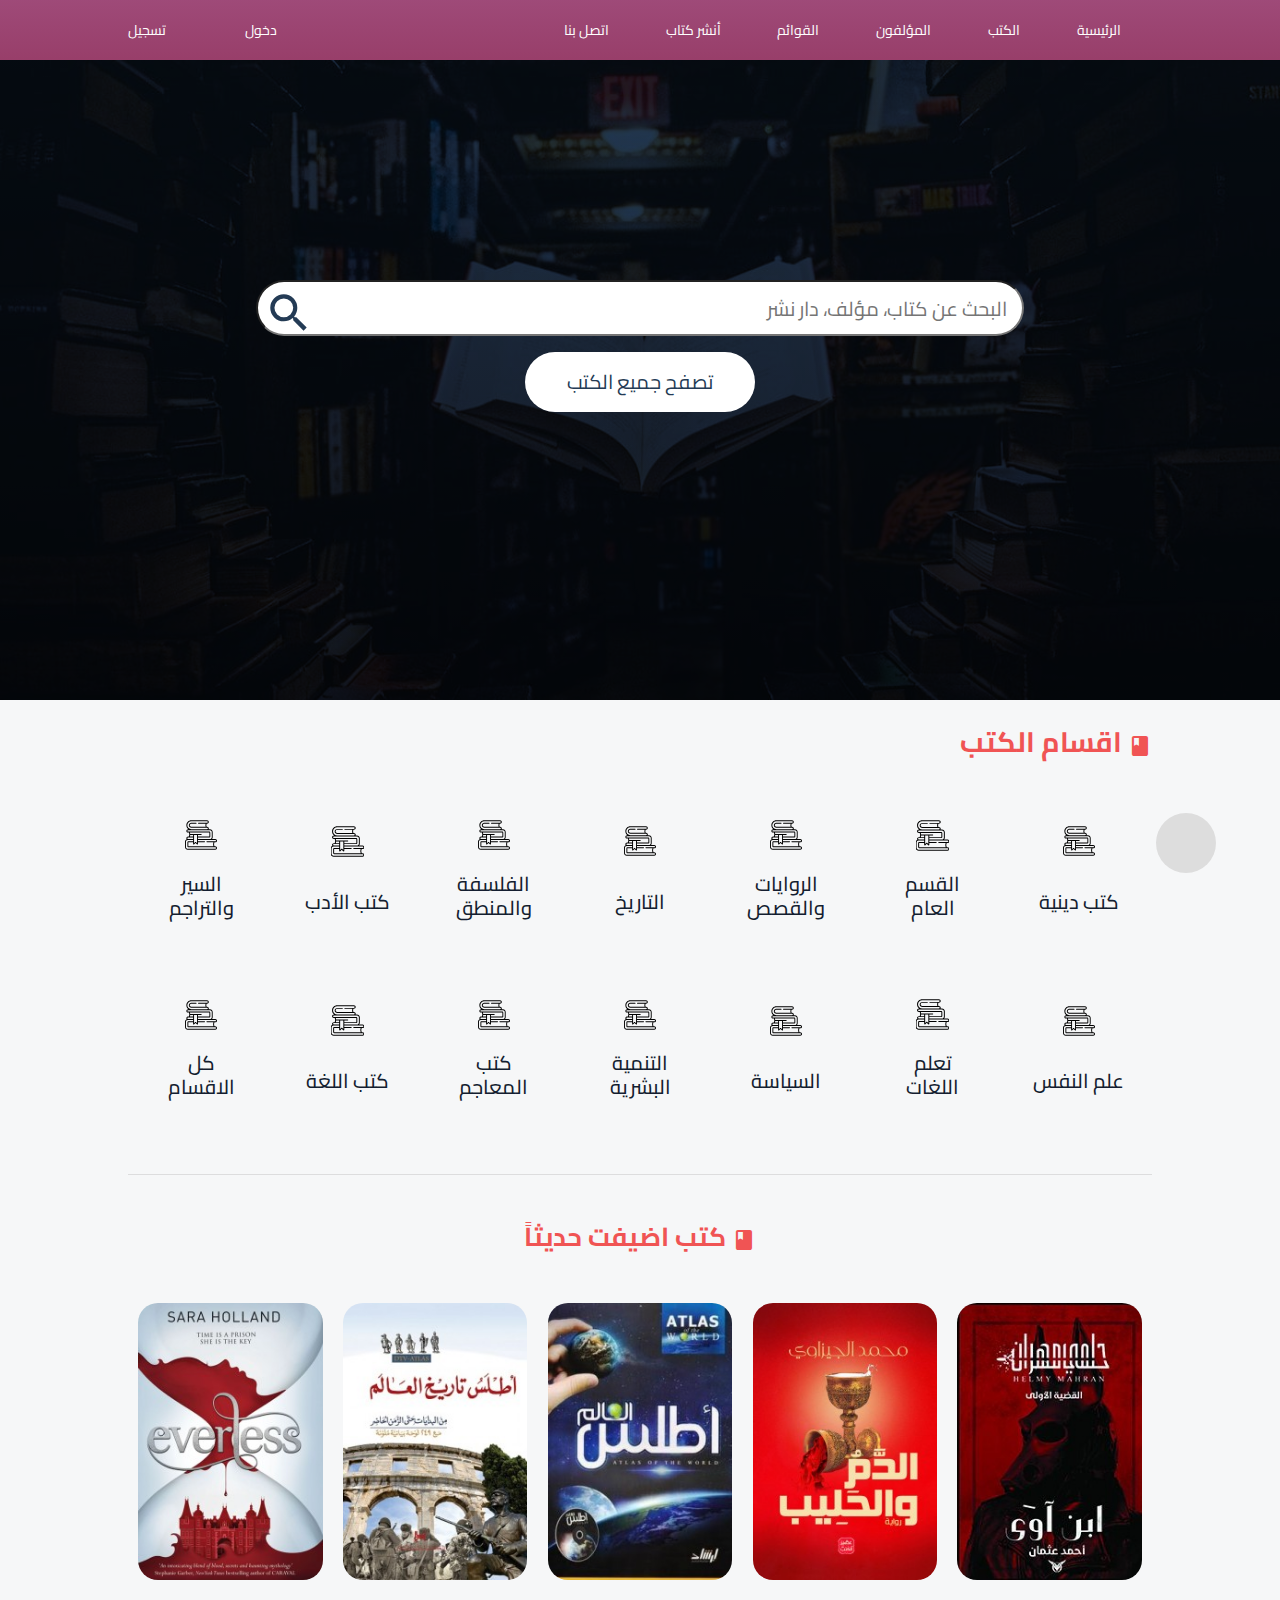
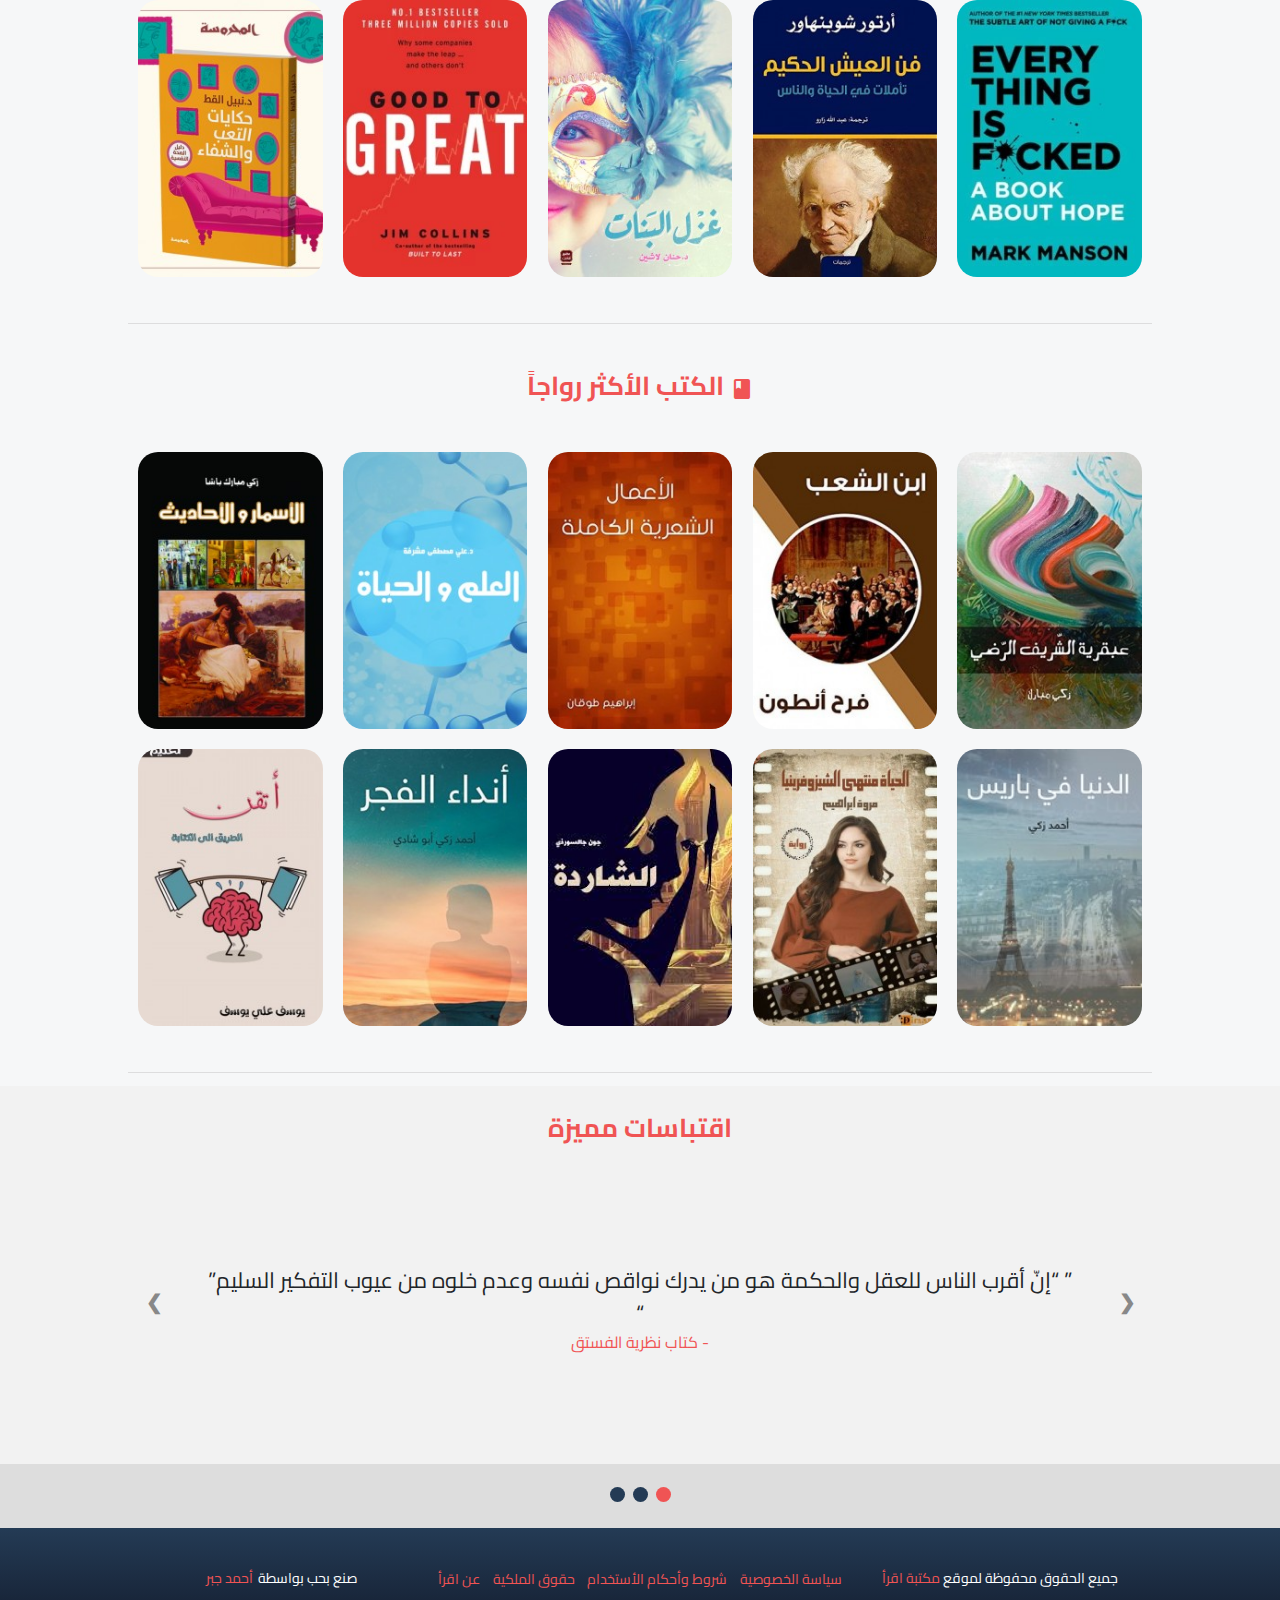
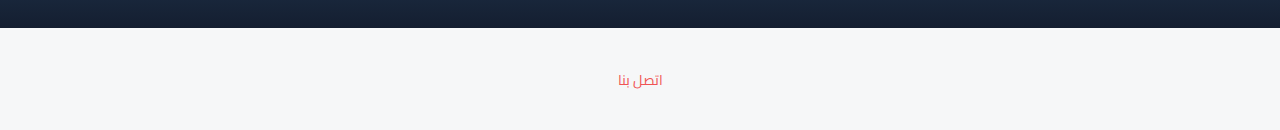
<file: index.html>
<!DOCTYPE html>
<html dir="rtl" lang="ar">

<head>
    <meta charset="UTF-8">
    <meta name="viewport" content="width=device-width, initial-scale=1.0">
    <link rel="shortcut icon" href="icons/book.svg" type="image/x-icon">

    <script src="bootstrap/js/bootstrap.js"></script>
    <script src="jquary/jquery-3.5.1.js"></script>
    <link rel="preconnect" href="https://fonts.gstatic.com">
    <link rel="stylesheet" href="https://fonts.googleapis.com/css2?family=Cairo:wght@300;400;600;700;900&display=swap">
    <link rel="stylesheet" href="https://use.fontawesome.com/releases/v5.15.1/css/all.css"
        integrity="sha384-vp86vTRFVJgpjF9jiIGPEEqYqlDwgyBgEF109VFjmqGmIY/Y4HV4d3Gp2irVfcrp" crossorigin="anonymous">
    <link rel="stylesheet" href="https://fonts.googleapis.com/icon?family=Material+Icons">
    <link rel="stylesheet" href="bootstrap/css/bootstrap.css">
    <link rel="stylesheet" href="css/home.css">
    <title>مكتبة إقرأ</title>
</head>

<body>
    <!-- header -->
    <header>
        <!-- navbar -->
        <nav>
            <div class="wrapper">
                <div class="menu">
                    <a href="#">
                        <i  id="home" class="fa fa-home"></i>
                        الرئيسية</a>
                    <a href="pages/books.html">
                        <i class="fas fa-book"></i>
                        الكتب</a>
                    <a href="#">
                        <i class="fas fa-feather-alt"></i> المؤلفون</a>
                    <a href="#">
                        <i class="fa fa-list"></i>
                        القوائم</a>
                    <a href="#">
                        <i class="fa fa-upload"></i>
                        أنشر كتاب</a>
                    <a href="#">
                        <i class="fas fa-headset"></i> اتصل بنا</a>
                </div>
                <div class="mobilemenu">
                    <i class="material-icons">menu</i>
                    <!-- <div class="mob-menu">
                        <a href="#">
                            <i class="fa fa-home"></i>
                            الرئيسية</a>
                        <a href="#">
                            <i class="fas fa-book"></i>
                            الكتب</a>
                        <a href="#">
                            <i class='fas fa-book-reader'></i>
                            المؤلفون</a>
                        <a href="#">
                            <i class="fa fa-list"></i>
                            القوائم</a>
                        <a href="#">
                            <i class="fa fa-upload"></i>
                            أنشر كتاب</a>
                        <a href="#">
                            <i class="material-icons ico">markunread</i>
                            اتصل بنا</a>
                    </div> -->
                </div>
                <div class="login">
                    <a href="#">
                        <i class='fas fa-user-check'></i>
                        دخول</a>
                    <a href="#">
                        <i class="fas fa-user-plus"></i> تسجيل</a>
                </div>
            </div>
        </nav>

        <!-- search area -->
        <div class="search">
            <div class="s-text">
                <div class="input-search">
                    <input type="search" placeholder="البحث عن كتاب، مؤلف، دار نشر" name="search" id="search">
                    <a href="#"><i class="material-icons">search</i></a>
                </div>
                <a href="pages/books.html">تصفح جميع الكتب</a>
            </div>
        </div>
    </header>

    <!-- catagory section -->
    <section class="catagories">
        <h2>
            <i class="material-icons">book</i>
            اقسام الكتب
        </h2>
        <div class="cat">
            <div>
                <div class="img"></div>
                <h3>كتب دينية</h3>
            </div>
            <div>
                <div class="img"></div>
                <h3>القسم العام</h3>
            </div>
            <div>
                <div class="img"></div>
                <h3>الروايات والقصص</h3>
            </div>
            <div>
                <div class="img"></div>
                <h3> التاريخ</h3>
            </div>
            <div>
                <div class="img"></div>
                <h3> الفلسفة والمنطق</h3>
            </div>
            <div>
                <div class="img"></div>
                <h3>كتب الأدب</h3>
            </div>
            <div>
                <div class="img"></div>
                <h3>السير والتراجم</h3>
            </div>
            <div>
                <div class="img"></div>
                <h3> علم النفس</h3>
            </div>
            <div>
                <div class="img"></div>
                <h3>تعلم اللغات</h3>
            </div>
            <div>
                <div class="img"></div>
                <h3>السياسة</h3>
            </div>
            <div>
                <div class="img"></div>
                <h3>التنمية البشرية</h3>
            </div>
            <div>
                <div class="img"></div>
                <h3>كتب المعاجم</h3>
            </div>
            <div>
                <div class="img"></div>
                <h3>كتب اللغة</h3>
            </div>
            <div>
                <div class="img"></div>
                <h3>كل الاقسام</h3>
            </div>

        </div>
    </section>

    <hr>
    <!-- latest books -->
    <section class="latest-books">
        <h2>
            <i class="material-icons">book</i>
            كتب اضيفت حديثاً
        </h2>
        <div class="new">
            <div class="book">
                <div class="img">
                    <img src="images/bookcover/A (1).jpg">
                </div>
                <div class="book-text">
                    <h3>عنوان الكتاب</h3>
                    <span>أسم الكاتب</span>
                    <a href="#">
                        <i class='fas fa-file-pdf'></i>
                        تحميل</a>
                    <a href="#">
                        <i class='fab fa-readme'></i>
                        قراءة
                    </a>
                </div>
            </div>

            <div class="book">
                <div class="img">
                    <img src="images/bookcover/A (2).jpg">
                </div>
                <div class="book-text">
                    <h3>عنوان الكتاب</h3>
                    <span>أسم الكاتب</span>
                    <a href="#">
                        <i class='fas fa-file-pdf'></i>
                        تحميل</a>
                    <a href="#">
                        <i class='fab fa-readme'></i>
                        قراءة
                    </a>
                </div>
            </div>

            <div class="book">
                <div class="img">
                    <img src="images/bookcover/A (3).jpg">
                </div>
                <div class="book-text">
                    <h3>عنوان الكتاب</h3>
                    <span>أسم الكاتب</span>
                    <a href="#">
                        <i class='fas fa-file-pdf'></i>
                        تحميل</a>
                    <a href="#">
                        <i class='fab fa-readme'></i>
                        قراءة
                    </a>
                </div>
            </div>

            <div class="book">
                <div class="img">
                    <img src="images/bookcover/A (4).jpg">
                </div>
                <div class="book-text">
                    <h3>عنوان الكتاب</h3>
                    <span>أسم الكاتب</span>
                    <a href="#">
                        <i class='fas fa-file-pdf'></i>
                        تحميل</a>
                    <a href="#">
                        <i class='fab fa-readme'></i>
                        قراءة
                    </a>
                </div>
            </div>

            <div class="book">
                <div class="img">
                    <img src="images/bookcover/A (5).jpg">
                </div>
                <div class="book-text">
                    <h3>عنوان الكتاب</h3>
                    <span>أسم الكاتب</span>
                    <a href="#">
                        <i class='fas fa-file-pdf'></i>
                        تحميل</a>
                    <a href="#">
                        <i class='fab fa-readme'></i>
                        قراءة
                    </a>
                </div>
            </div>

            <div class="book">
                <div class="img">
                    <img src="images/bookcover/A (6).jpg">
                </div>
                <div class="book-text">
                    <h3>عنوان الكتاب</h3>
                    <span>أسم الكاتب</span>
                    <a href="#">
                        <i class='fas fa-file-pdf'></i>
                        تحميل</a>
                    <a href="#">
                        <i class='fab fa-readme'></i>
                        قراءة
                    </a>
                </div>
            </div>

            <div class="book">
                <div class="img">
                    <img src="images/bookcover/A (7).jpg">
                </div>
                <div class="book-text">
                    <h3>عنوان الكتاب</h3>
                    <span>أسم الكاتب</span>
                    <a href="#">
                        <i class='fas fa-file-pdf'></i>
                        تحميل</a>
                    <a href="#">
                        <i class='fab fa-readme'></i>
                        قراءة
                    </a>
                </div>
            </div>

            <div class="book">
                <div class="img">
                    <img src="images/bookcover/A (8).jpg">
                </div>
                <div class="book-text">
                    <h3>عنوان الكتاب</h3>
                    <span>أسم الكاتب</span>
                    <a href="#">
                        <i class='fas fa-file-pdf'></i>
                        تحميل</a>
                    <a href="#">
                        <i class='fab fa-readme'></i>
                        قراءة
                    </a>
                </div>
            </div>

            <div class="book">
                <div class="img">
                    <img src="images/bookcover/A (9).jpg">
                </div>
                <div class="book-text">
                    <h3>عنوان الكتاب</h3>
                    <span>أسم الكاتب</span>
                    <a href="#">
                        <i class='fas fa-file-pdf'></i>
                        تحميل</a>
                    <a href="#">
                        <i class='fab fa-readme'></i>
                        قراءة
                    </a>
                </div>
            </div>

            <div class="book">
                <div class="img">
                    <img src="images/bookcover/A (10).jpg">
                </div>
                <div class="book-text">
                    <h3>عنوان الكتاب</h3>
                    <span>أسم الكاتب</span>
                    <a href="#">
                        <i class='fas fa-file-pdf'></i>
                        تحميل</a>
                    <a href="#">
                        <i class='fab fa-readme'></i>
                        قراءة
                    </a>
                </div>
            </div>

        </div>
    </section>
    <hr>
    <section class="top-books">
        <h2>
            <i class="material-icons">book</i>
            الكتب الأكثر رواجاً
        </h2>
        <div class="new">
            <div class="book">
                <div class="img">
                    <img src="images/bookcover/B (1).jpg">
                </div>
                <div class="book-text">
                    <h3>عنوان الكتاب</h3>
                    <span>أسم الكاتب</span>
                    <a href="#">
                        <i class='fas fa-file-pdf'></i>
                        تحميل</a>
                    <a href="#">
                        <i class='fab fa-readme'></i>
                        قراءة
                    </a>
                </div>
            </div>

            <div class="book">
                <div class="img">
                    <img src="images/bookcover/B (2).jpg">
                </div>
                <div class="book-text">
                    <h3>عنوان الكتاب</h3>
                    <span>أسم الكاتب</span>
                    <a href="#">
                        <i class='fas fa-file-pdf'></i>
                        تحميل</a>
                    <a href="#">
                        <i class='fab fa-readme'></i>
                        قراءة
                    </a>
                </div>
            </div>

            <div class="book">
                <div class="img">
                    <img src="images/bookcover/B (3).jpg">
                </div>
                <div class="book-text">
                    <h3>عنوان الكتاب</h3>
                    <span>أسم الكاتب</span>
                    <a href="#">
                        <i class='fas fa-file-pdf'></i>
                        تحميل</a>
                    <a href="#">
                        <i class='fab fa-readme'></i>
                        قراءة
                    </a>
                </div>
            </div>

            <div class="book">
                <div class="img">
                    <img src="images/bookcover/B (4).jpg">
                </div>
                <div class="book-text">
                    <h3>عنوان الكتاب</h3>
                    <span>أسم الكاتب</span>
                    <a href="#">
                        <i class='fas fa-file-pdf'></i>
                        تحميل</a>
                    <a href="#">
                        <i class='fab fa-readme'></i>
                        قراءة
                    </a>
                </div>
            </div>

            <div class="book">
                <div class="img">
                    <img src="images/bookcover/B (5).jpg">
                </div>
                <div class="book-text">
                    <h3>عنوان الكتاب</h3>
                    <span>أسم الكاتب</span>
                    <a href="#">
                        <i class='fas fa-file-pdf'></i>
                        تحميل</a>
                    <a href="#">
                        <i class='fab fa-readme'></i>
                        قراءة
                    </a>
                </div>
            </div>

            <div class="book">
                <div class="img">
                    <img src="images/bookcover/B (6).jpg">
                </div>
                <div class="book-text">
                    <h3>عنوان الكتاب</h3>
                    <span>أسم الكاتب</span>
                    <a href="#">
                        <i class='fas fa-file-pdf'></i>
                        تحميل</a>
                    <a href="#">
                        <i class='fab fa-readme'></i>
                        قراءة
                    </a>
                </div>
            </div>

            <div class="book">
                <div class="img">
                    <img src="images/bookcover/B (7).jpg">
                </div>
                <div class="book-text">
                    <h3>عنوان الكتاب</h3>
                    <span>أسم الكاتب</span>
                    <a href="#">
                        <i class='fas fa-file-pdf'></i>
                        تحميل</a>
                    <a href="#">
                        <i class='fab fa-readme'></i>
                        قراءة
                    </a>
                </div>
            </div>

            <div class="book">
                <div class="img">
                    <img src="images/bookcover/B (8).jpg">
                </div>
                <div class="book-text">
                    <h3>عنوان الكتاب</h3>
                    <span>أسم الكاتب</span>
                    <a href="#">
                        <i class='fas fa-file-pdf'></i>
                        تحميل</a>
                    <a href="#">
                        <i class='fab fa-readme'></i>
                        قراءة
                    </a>
                </div>
            </div>

            <div class="book">
                <div class="img">
                    <img src="images/bookcover/B (9).jpg">
                </div>
                <div class="book-text">
                    <h3>عنوان الكتاب</h3>
                    <span>أسم الكاتب</span>
                    <a href="#">
                        <i class='fas fa-file-pdf'></i>
                        تحميل</a>
                    <a href="#">
                        <i class='fab fa-readme'></i>
                        قراءة
                    </a>
                </div>
            </div>

            <div class="book">
                <div class="img">
                    <img src="images/bookcover/B (10).jpg">
                </div>
                <div class="book-text">
                    <h3>عنوان الكتاب</h3>
                    <span>أسم الكاتب</span>
                    <a href="#">
                        <i class='fas fa-file-pdf'></i>
                        تحميل</a>
                    <a href="#">
                        <i class='fab fa-readme'></i>
                        قراءة
                    </a>
                </div>
            </div>

        </div>
    </section>
    <hr>
    <section class="quotes">
        <h2>
            <i class='fas fa-quote-right'></i>
            اقتباسات مميزة
            <i class='fas fa-quote-left'></i>
        </h2>


        <!-- Slideshow container -->
        <div class="slideshow-container">

            <!-- Full-width slides/quotes -->
            <div class="mySlides">
                <q>
                    “إنّ أقرب الناس للعقل والحكمة هو من يدرك نواقص نفسه وعدم خلوه من عيوب التفكير السليم”
                </q>
                <p class="author">- كتاب نظرية الفستق</p>
            </div>

            <div class="mySlides">
                <q>
                    ليست الثقافة دينا يوحد بين القلوب ويؤلفها, بل هى على الأرجح تفرقها؛ لأنها تطلع المظلومين على هول
                    الظلم الذى يعانونه, وتطلع المحظوظين على ما يمكن أن يفقدوه
                </q>
                <p class="author">- رواية يوتيوبيا - احمد خالد توفيق</p>
            </div>

            <div class="mySlides">
                <q>
                    الطريف ان الكثير من الشباب _و علي الرغم من صدق نواياهم في طلب الجهاد _ يظنون ان الامر لا يتطلب
                    اكثر من حمل السلاح لكي يصبح الواحد منهم بطلا كابطال الصحابة في بدر و احد ، و الواقع ان درب
                    الجهاد طويل طويل لعل اخره حمل السلاح ( وليس اوله كما يظن البعض
                </q>
                <p class="author">- كتاب مائة من عظماء أمة الاسلام</p>
            </div>

            <!-- Next/prev buttons -->
            <a class="next" onclick="plusSlides(-1)">&#10094;</a>
            <a class="prev" onclick="plusSlides(1)">&#10095;</a>
        </div>

        <!-- Dots/bullets/indicators -->
        <div class="dot-container">
            <span class="dot" onclick="currentSlide(1)"></span>
            <span class="dot" onclick="currentSlide(2)"></span>
            <span class="dot" onclick="currentSlide(3)"></span>
        </div>
    </section>

    <footer>
        <div class="f-c">

            <div class="cp">
                جميع الحقوق محفوظة لموقع
                <a href="#" class="cpa">مكتبة اقرأ</a>
            </div>
            <div class="fo-menu">
                <a href="pages/policy.html">سياسة الخصوصية</a>
                <a href="pages/terms.html">شروط وأحكام الأستخدام</a>
                <a href="#">حقوق الملكية</a>
                <a href="#">عن اقرأ</a>
                <a href="#">اتصل بنا</a>
            </div>
            <div class="coder">
                صنع بحب
                <i class="fas fa-heart"></i>
                بواسطة
                <a href="https:www.facebook.com/desgbr">أحمد جبر</a>
            </div>
        </div>
    </footer>

    <a href="#home" class="top-pg">
        <i class="fa fa-arrow-circle-up" aria-hidden="true"></i>
    </a>
    <script src="js/main.js"></script>
</body>

</html>
</file>
<file: css/home.css>
* {
    box-sizing: border-box;
    margin: 0;
    padding: 0;
    font-family: 'Cairo', sans-serif;
    direction: rtl;
    scroll-behavior: smooth;
    user-select: none;

}

a:hover {
    text-decoration: unset;
}

:root {
    --br: 1px solid red;
    --grad: linear-gradient(to top, #141E30, #243B55);
    --grad2: radial-gradient(to center, #141E30, #243B55);
    --wrapper: 80%
}

body {
    margin: 0 auto;
    background-color: #243b550a;
}

/* global style */
h2 {
    text-align: right;
    color: #f05454;
    font-weight: 700;
    font-size: 28px;
    margin-bottom: 3%;
    padding: 0;
}

h2 i {
    font-size: 30px;
    vertical-align: sub;
}
hr{
    width: 80%;
    margin: 1% auto;
}
.top-pg{
    display: block;
    position: fixed;
    bottom: 3%;
    right: 5%;
    font-size: 50px;
    color: #141E30;
    width: 60px;
    height: 60px;
    line-height: 60px;
    text-align: center;
    background-color: #ddd;
    border-radius: 50%;
}
.top-pg i{
    margin: 0;
    padding: 0;
}
.top-pg:hover{
    color: #f05454;
}

/* header style */
header {
    background-image: url('../images/the-end-of-a-book-1268x845.jpeg'), var(--grad);
    background-blend-mode: multiply;
    background-size: cover;
    background-position: center center;
    height: 700px;
    position: relative;
}
.hide-bg{
    height: auto;
    background: none;
}
nav {
    margin: 0 auto;
    height: 60px;
    background-image: linear-gradient(to top, rgba(20, 30, 48, 0.4), rgba(36, 59, 85, 0.4));
    text-align: right;
    line-height: 60px;

}

.wrapper {
    width: var(--wrapper);
    display: flex;
    flex-flow: row nowrap;
    justify-content: space-between;
    margin: 0 auto;
}

.menu {
    display: flex;
    width: 60%;
    flex-flow: row nowrap;
    justify-content: space-around;

}

.login {
    display: flex;
    width: 15%;
    flex-flow: row nowrap;
    justify-content: space-between;
}

.menu a,
.login a {
    font-size: 14px;
    color: #FFF;
}

.menu a i,
.login a i {
    vertical-align: middle;
    margin-left: 5px;
}

.menu a:hover,
.login a:hover {
    opacity: 0.8;

}

.mobilemenu {
    display: none;
    position: relative;
    width: 60%;
    z-index: 1;
}

.mobilemenu i {
    font-size: 24px;
    color: #FFF;
    line-height: 60px;
}

.mobilemenu i:hover {
    font-size: 24px;
    color: #f05454;
}

/* 
.mob-menu{
    position: absolute;
    width: 80%;
    border: var(--br);
    display: flex;
    flex-flow: column wrap;
    justify-content: center;
    background-image: var(--grad);
}
.mob-menu a{
    border: var(--br);
    font-size: 16px;
    width: 100%;
    padding: 0;
    margin: 1% auto;
    color: #FFF;
    height: 30px;
    line-height: 30px;
}
.mob-menu a i{
    font-size: 16px;

} */

/* search area */

.search .s-text {
    width: 60%;
    position: absolute;
    left: 20%;
    top: 40%;
    text-align: center;
}

.search .input-search {
    position: relative;
}

.search .input-search input {
    width: 100%;
    padding: 1% 2%;
    height: 50%;
    border-radius: 50px;
    font-size: 20px;
}

.search .input-search input:focus {
    outline: none;
}

.search .input-search i {
    position: absolute;
    left: 0;
    top: 0;
    font-size: 50px;
    padding: 1%;
    color: #243B55;
}

.search .s-text>a {
    font-size: 20px;
    display: inline-block;
    width: 30%;
    background-color: #FFF;
    color: #243B55;
    text-align: center;
    margin: 2% auto;
    padding: 2% 1%;
    border-radius: 50px;
}

.search .s-text>a:hover {
    background: #f05454;
    color: #FFF;

}

/* TABLET LANDSCAPE / DESKTOP */
@media only screen and (max-width: 1199px) {}

/* TABLET LANDSCAPE / DESKTOP */
@media only screen and (max-width: 1024px) {
    header {
        height: ;
    }

    .wrapper {
        width: 90%;
    }

    .menu {
        width: 70%;
    }

    .login {
        width: 20%;
    }

}

/* TABLETS PORTRAIT */
@media only screen and (max-width: 768px) {
    header {
        height: 350px;
    }

    .wrapper {
        width: 100%;
        justify-content: space-around;
    }

    .menu {
        width: 70%;
    }

    .menu a,
    .login a {
        font-size: 12px;
    }

    .menu a .ico,
    .login a .ico {
        font-size: 14px;
    }

    .login {
        width: 20%;
    }


    .search .s-text {
        width: 80%;
        left: 10%;
    }

    .search .input-search {
        position: relative;
    }

    .search .input-search input {
        width: 100%;
        padding: 1% 2%;
        height: 50%;
        border-radius: 50px;
        font-size: 16px;
    }

    .search .input-search input:focus {
        outline: none;
    }

    .search .input-search i {
        font-size: 35px;
    }

    .search .s-text>a {
        font-size: 16px;
    }
}

/* SMARTPHONES LANDSCAPE */
@media only screen and (max-width: 600px) {
    .menu {
        display: none;
        width: 60%;
    }

    .login {
        width: 27%;
        margin-left: 30px;
    }

    .mobilemenu {
        display: inline-block;
        margin-right: 30px;
    }

    .search .s-text>a {
        width: 45%;
        font-size: 16px;
    }

}

/* SMARTPHONES LANDSCAPE */
@media only screen and (max-width: 480px) {
    .wrapper {
        justify-content: space-around;
    }

    .menu {
        display: none;
        width: 30%;

    }

    .login {
        width: 60%;
        justify-content: space-around;
    }


}

/* SMARTPHONES PORTRAIT */
@media only screen and (max-width: 320px) {

    .wrapper {
        justify-content: space-around;
    }

    .menu {
        display: none;
        width: 30%;

    }

    .login {
        width: 60%;
        justify-content: space-around;
    }

    .search .s-text>a {
        width: 55%;
        font-size: 14px;
    }
    .search .input-search input{
        font-size: 14px;
    }
}

/* catagory section */
.catagories {
    margin: 2% auto;
    width: var(--wrapper);
}

.catagories .cat {
    display: flex;
    flex-flow: row wrap;
    justify-content: space-around;
}

.catagories .cat div {
    width: 13%;
    margin-bottom: 2%;
    text-align: center;
    padding: 2%;
    cursor: pointer;
    display: flex;
    flex-flow: column wrap;
    justify-content: space-around;
    align-items: center;
    transition: background-image .5s ease-in-out;
}

.catagories .cat div:hover {
    background-image: var(--grad);

}

.catagories .cat div .img {
    width: 35%;
    height: 50px;
    background-image: url('../icons/catagory.svg');
    background-position: center;
    background-size: contain;
    background-repeat: no-repeat;
    transition: background-image .5s ease-in-out;
}

.catagories .cat div h3 {
    font-size: 20px;
    color: #141E30;
    padding-top: 10px;
    transition: color .5s ease-in-out;
}


.catagories .cat div:hover h3 {
    color: #f05454;
}

.catagories .cat div:hover .img {
    background-image: url('../icons/book-hover.svg');
}


/* TABLET LANDSCAPE / DESKTOP */
@media only screen and (max-width: 1024px) {
    .catagories .cat>div {
        flex-flow: column wrap;
        justify-content: stretch;
    }

    .cat .img {
        width: 40% !important;
        height: 100%;
        background-repeat: no-repeat;
        background-size: contain;
    }

    .catagories .cat>div {
        width: 25%;
    }
    .catagories h2{
        font-size: 26px;
        padding: 2% 0;
        text-align: center;
    }
}

/* TABLETS PORTRAIT */
@media only screen and (max-width: 768px) {
    .catagories .cat > div{
        width: 30%;
    }
    .catagories h2{
        font-size: 20px;
        padding: 2% 0;
        text-align: center;
    }
    

}
/* SMARTPHONES LANDSCAPE */

/* SMARTPHONES LANDSCAPE */
@media only screen and (max-width: 480px) {
    .catagories .cat div {
        width: 50%;
        height: 60px;
        margin-bottom: 2%;
        text-align: start;
        flex-flow: row wrap;
        justify-content: space-between;
        align-items: center;
    }

    .cat h3 {
        width: 75%;
        font-size: 15px !important;
    }

    .catagories .cat div .img {
        width: 20% !important;
        background-size: 100%;
        background-position: center;
        background-repeat: no-repeat;
    }
}

/* SMARTPHONES PORTRAIT */
@media only screen and (max-width: 320px) {
    .catagories{
        width: 90%;
    }
    .catagories .cat div {
        width: 50%;
        height: 50px;
        margin-bottom: 2%;
        text-align: start;
        flex-flow: row wrap;
        justify-content: space-between;
        align-items: center;
    }

    .cat h3 {
        width: 65%;
    }

    .catagories .cat div .img {
        width: 20% !important;
        height: 100% !important;
        background-size: contain;
        background-position: center;
        background-repeat: no-repeat;
    }
}


/* SMARTPHONES PORTRAIT */
@media only screen and (min-width: 300px) {
    .latest-books .book, .top-books .book{
        width: 45%;
    }
    
    .latest-books  h2, .top-books h2, .quotes h2{
        font-size: 20px;
        padding: 2% 0;
        text-align: center;
    }
    .book-text{
        width: 100% !important;
        height: 100% !important;
        top: 0 !important;
        left: 0 !important;
    }
    .book-text h3{
        font-size: 14px;
    }
    .book-text span{
        font-size: 12px;
    }
     .book a {
       
        padding: 1% 2%;
        width: 60%;
        margin: 2% auto;
        text-align: right;
        font-size: 10px;
    }
    
}

/* SMARTPHONES LANDSCAPE */
@media only screen and (min-width: 480px) { 
      .book-text{
        width: 90% !important;
        height: 80% !important;
        top: 10% !important;
        left: 5% !important;
    }
    .book-text h3{
        font-size: 24px !important;
    }
    .book-text span{
        font-size: 16px;
    }
     .book a {
        font-size: 16px;
        width: 70%;
    }
}

/* TABLETS PORTRAIT */
@media only screen and (min-width: 768px) {
    .latest-books .book, .top-books .book{
        width: 32%;
    }
    
    .latest-books  h2, .top-books h2,.quotes h2{
        font-size: 26px;
    }
    .book-text{
        width: 80% !important;
        height: 70% !important;
        top: 15% !important;
        left: 10% !important;
    }
    .book-text h3{
        font-size: 18px;
    }
    .book-text span{
        font-size: 14px;
    }
     .book a {
       
        padding: 1% 2%;
        width: 60%;
        font-size: 14px;
    }
}

/* TABLET LANDSCAPE / DESKTOP */
@media only screen and (min-width: 1024px) {
    .latest-books .book, .top-books .book{
        width: 18%;
    }    
}





/* latest books */

.latest-books,
.top-books {
    width: var(--wrapper);
    margin: 2% auto;
}

.latest-books .new,
.top-books .new {
    display: flex;
    flex-flow: row wrap;
    justify-content: space-around;
    margin: 0 auto;

}

.book {
    width: 18%;
    position: relative;
    margin-bottom: 2%;
    border-radius: 20px;
    overflow: hidden;
    cursor: pointer;


}

.book .img img {
    width: 100%;
    height: 100%;
    transition: filter 0.5s ease-in-out;
}

.book:hover img {
    filter: blur(5px);
}

.book .book-text {
    position: absolute;
    top: 20%;
    left: 10%;
    width: 80%;
    height: 60%;
    text-align: center;
    background-image: linear-gradient(to bottom, rgba(20, 30, 48, 1), rgba(36, 59, 85, 1));
    border-radius: 20px;
    color: #FFF;
    display: flex;
    flex-flow: column wrap;
    justify-content: center;
    padding: 2% 0;
    align-items: center;
    visibility: hidden;
}

.book h3 {
    font-size: 20px;
    font-weight: 600;
}

.book span {
    margin-bottom: 2%;
}

.book a {
    background-color: #f05454;
    border: 1px solid #f05454;
    color: #FFF;
    padding: 1% 2%;
    width: 50%;
    margin: 2% auto;
    text-align: right;
}

.book a:hover {
    background-color: transparent;
    color: #FFF;
    border: 1px solid #f05454;
    padding: 1% 2%;
    width: 50%;
    margin: 2% auto;
    text-align: right;
}

.book .book-text i {
    width: 30%;
    height: 100%;
    display: inline-block;
    text-align: center;
}

.book:hover .book-text {
    visibility: visible;
}

/* quotes section */
.quotes{
    background-color: #F2F2F2;
}

/* Slideshow container */
.slideshow-container {
    position: relative;
    background: #f1f1f1f1;
    width: 80%;
    height: 250px;
    margin: 0 auto;

  }
  
  /* Slides */
  .mySlides {
    display: none;
    padding: 50px 80px;
    text-align: center;
  }
  
  /* Next & previous buttons */
  .prev, .next {
    cursor: pointer;
    position: absolute;
    top: 35%;
    right: 95%;
    width: auto;
    margin-top: -30px;
    padding: 16px;
    color: #888;
    font-weight: bold;
    font-size: 20px;
    border-radius: 0 3px 3px 0;
    user-select: none;
  }
  
  /* Position the "next button" to the right */
  .next {
    position: absolute;
    right: 0;
    border-radius: 3px 0 0 3px;
  }
  
  /* On hover, add a black background color with a little bit see-through */
  .prev:hover, .next:hover {
    background-color: rgba(0,0,0,0.8);
    color: white;
  }
  
  /* The dot/bullet/indicator container */
  .dot-container {
    margin: 0 auto;
    text-align: center;
    padding: 20px;
    background: #ddd;

  }
  
  /* The dots/bullets/indicators */
  .dot {
    cursor: pointer;
    height: 15px;
    width: 15px;
    margin: 0 2px;
    background-color: #243B55;
    border-radius: 50%;
    display: inline-block;
    transition: background-color 0.6s ease;
  }
  
  /* Add a background color to the active dot/circle */
  .active, .dot:hover {
    background-color: #f05454;
  }
  
  /* Add an italic font style to all quotes */
  q {
      font-size: 22px;
}
  
  /* Add a blue color to the author */
  .author {
      color: #f05454;
      font-size: 16px;
}



/* footer section */
footer{
    height: 100px;
    background-image: var(--grad);
    line-height: 100px;
    color: #FFF;
}
footer .f-c{
    width: 75%;
    margin: 0 auto;
    display: flex;
    flex-flow: row wrap;
    justify-content: space-between;
}
footer .fo-menu{
    width: 45%;
    text-align: center;
    color: #FFF;
    
}
footer .cp{
    width: 25%;
    text-align: center;
    color: #FFF;
    font-size: 14px;

   
}
footer .coder{
    width: 25%;
    text-align: center;
    color: #FFF;
    font-size: 14px;

   
}
footer a{
    color: #f05454;
    font-size: 14px;
    padding: 0 1%;
}
footer .cpa{
    padding: 0;
}
footer a:hover{
    opacity: 0.8;
    color: #FFF;
    font-size: 14px;

}

/* page numbers bar */

.p-numbers{
    margin: 2% auto;
    text-align: center;
    background-image: var(--grad);
    width: 50%;
    display: flex;
    flex-flow: row wrap;
    justify-content: space-around;
    height: 60px;
    line-height: 60px;

}
.p-numbers a{
    font-size: 20px;
    color: #FFF;
    height: 100%;
    width: 10%;
    border-left: #243B55 1px solid;
}
.p-numbers a:last-of-type{
    border: none;
}
.p-numbers a:hover{
    background-color: #f05454;
}


/* SMARTPHONES PORTRAIT */
@media only screen and (min-width: 300px) {
   .p-numbers{
       width: 80%;
       height: 40px;
       line-height: 40px;
   }
   .p-numbers a{
       width:10%;
       font-size: 14px;
   }
}

/* TABLETS PORTRAIT */
@media only screen and (min-width: 768px) {
    .p-numbers{
        width: 70%;
        height: 50px;
        line-height: 50px;
    }
    .p-numbers a{
        width:10%;
        font-size: 14px;
    }
}

/* TABLET LANDSCAPE / DESKTOP */
@media only screen and (min-width: 1024px) {
    .p-numbers{
        width: 50%;
    }
}

/* policy page */
.page-policy{
    width: 50%;
    margin: 3% auto;
    padding: 2%;
}
.page-policy h1{
    text-align: center;
}
.page-policy p{
    text-align: justify;
    font-size: 20px;
}

/* SMARTPHONES PORTRAIT */
@media only screen and (min-width: 300px) {
   .page-policy{
       width: 90%;
       margin: 2% auto;
   }
   .page-policy h1{
       font-size: 24px;
   }
   .page-policy h2{
       font-size: 20px ;
   }
   .page-policy p{
       font-size: 16px;
   }
}

/* TABLETS PORTRAIT */
@media only screen and (min-width: 768px) {
    .page-policy{
        width: 70%;
        margin: 2% auto;
    }
    .page-policy h1{
        font-size: 28px;
    }
    .page-policy h2{
        font-size: 20px ;
    }
    .page-policy p{
        font-size: 18px;
    }
}

/* TABLET LANDSCAPE / DESKTOP */
@media only screen and (min-width: 1024px) {
    .page-policy{
        width: 60%;
        margin: 2% auto;
    }
}
   
/*  */
















/* SMARTPHONES PORTRAIT */
@media only screen and (min-width: 300px) {
   
}

/* SMARTPHONES LANDSCAPE */
@media only screen and (min-width: 480px) {
   
}

/* TABLETS PORTRAIT */
@media only screen and (min-width: 768px) {
   
}

/* TABLET LANDSCAPE / DESKTOP */
@media only screen and (min-width: 1024px) {
   
}


/* SMARTPHONES PORTRAIT */
@media only screen and (min-width: 300px) {
    nav {
        background-color: #f05454;
    }
}

/* SMARTPHONES LANDSCAPE */
@media only screen and (min-width: 480px) {
    nav {
        background-color: #73f054;
    }
}

/* TABLETS PORTRAIT */
@media only screen and (min-width: 768px) {
    nav {
        background-color: #54aaf0;
    }
}

/* TABLET LANDSCAPE / DESKTOP */
@media only screen and (min-width: 1024px) {
    nav {
        background-color: #f05490;
    }
}

/* custom hr */

.custom-hr {
    display: block;
    margin: 2% auto;
    text-align: center;
    font-size: 36px;
    color: #f05454;
    position: relative;
    padding: 0 10px;
}
.custom-hr::after {
    content: '';
    height: 1px;
    display: inline-block;
    width: 80%;
    background-color: rgba(20, 30, 48, 0.3);
    position: absolute;
    top: 14px;
    right: 10%;
    z-index: -1;
}
</file>
